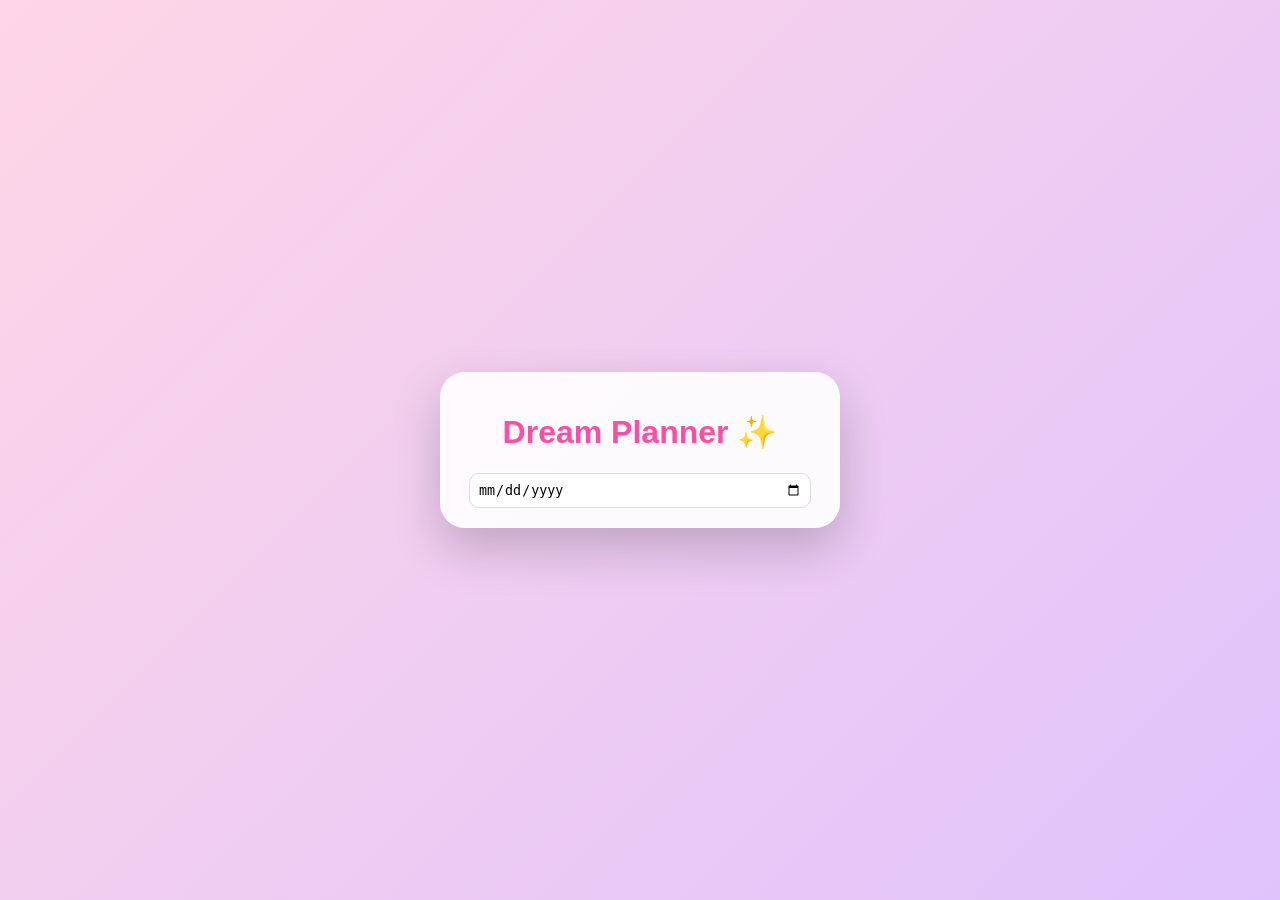
<file: index.html>
<!DOCTYPE html>
<html lang="es">
<head>
<meta charset="UTF-8">
<meta name="viewport" content="width=device-width, initial-scale=1.0">
<title>Dream Planner ✨</title>

<link rel="stylesheet" href="styles.css">
</head>

<body>

<div class="app">
  <h1>Dream Planner ✨</h1>

  <div class="calendar">
    <input type="date" id="datePicker" onchange="changeDay()">
  </div>

  <div id="dayContainer"></div>
</div>

<script src="script.js"></script>
</body>
</html>
</file>
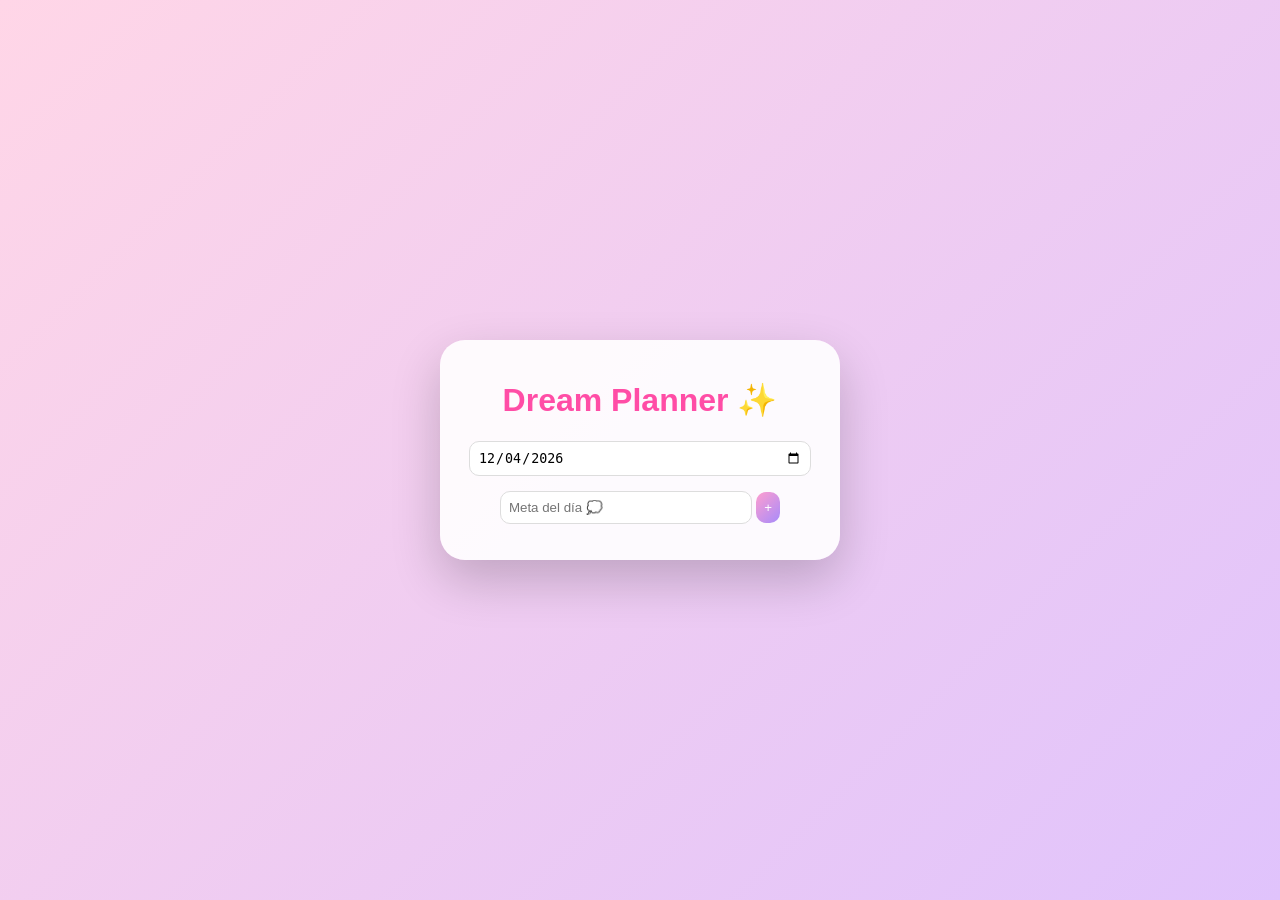
<file: mini_app_web_lista_de_tareas_interactiva (2).html>
<!DOCTYPE html>
<html lang="es">
<head>
<meta charset="UTF-8">
<meta name="viewport" content="width=device-width, initial-scale=1.0">
<title>Dream Planner ✨</title>

<style>
:root{
  --pink:#ff9ecf;
  --purple:#a78bfa;
}

body{
  margin:0;
  font-family:'Segoe UI', sans-serif;
  background:linear-gradient(135deg,#ffd6e7,#e0c3fc);
  display:flex;
  justify-content:center;
  align-items:center;
  min-height:100vh;
}

.app{
  width:360px;
  background:rgba(255,255,255,0.9);
  border-radius:25px;
  padding:20px;
  box-shadow:0 20px 50px rgba(0,0,0,0.2);
  text-align:center;
}

h1{
  color:#ff4da6;
}

.calendar input{
  width:90%;
  padding:8px;
  border-radius:10px;
  border:1px solid #ddd;
}

.day-block{
  margin-top:15px;
}

input{
  width:65%;
  padding:8px;
  border-radius:10px;
  border:1px solid #ddd;
}

button{
  padding:8px;
  border:none;
  border-radius:10px;
  background:linear-gradient(135deg,var(--pink),var(--purple));
  color:white;
  cursor:pointer;
}

ul{
  list-style:none;
  padding:0;
}

li{
  background:#ffe4f0;
  margin-top:8px;
  padding:10px;
  border-radius:12px;
  display:flex;
  justify-content:space-between;
  align-items:center;
  cursor:pointer;
  transition:0.3s;
}

li:hover{
  transform:scale(1.03);
}

.completed{
  text-decoration:line-through;
  background:#d8b4fe;
}

/* ✨ ANIMACIÓN AL COMPLETAR */
.pop{
  animation:pop 0.4s ease;
}

@keyframes pop{
  0%{transform:scale(1);} 
  50%{transform:scale(1.2);} 
  100%{transform:scale(1);} 
}

/* 💖 corazones flotando */
.heart{
  position:fixed;
  font-size:20px;
  animation:floatUp 1s ease forwards;
}

@keyframes floatUp{
  0%{opacity:1; transform:translateY(0);} 
  100%{opacity:0; transform:translateY(-80px);} 
}

</style>
</head>

<body>

<div class="app">
  <h1>Dream Planner ✨</h1>

  <div class="calendar">
    <input type="date" id="datePicker" onchange="changeDay()">
  </div>

  <div id="dayContainer"></div>
</div>

<script>
let selectedDate = localStorage.getItem('selectedDate') || new Date().toISOString().split('T')[0];
let data = JSON.parse(localStorage.getItem('calendarTasks')) || {};

function save(){
  localStorage.setItem('calendarTasks', JSON.stringify(data));
  localStorage.setItem('selectedDate', selectedDate);
}

function getEmoji(text){
  text = text.toLowerCase();
  if(text.includes('amor') || text.includes('autoestima')) return '💖';
  if(text.includes('gym') || text.includes('ejercicio')) return '🏋️‍♀️';
  if(text.includes('música')) return '🎵';
  if(text.includes('comida') || text.includes('rico')) return '🍔';
  return '✨';
}

function changeDay(){
  selectedDate = document.getElementById('datePicker').value;
  save();
  render();
}

function addTask(){
  const input = document.getElementById('input');
  if(input.value.trim()==='') return;

  if(!data[selectedDate]) data[selectedDate] = [];

  data[selectedDate].push({text:input.value, done:false, emoji:getEmoji(input.value)});
  input.value='';
  save();
  render();
}

function toggle(i, element){
  data[selectedDate][i].done = !data[selectedDate][i].done;

  // animación
  element.classList.add('pop');
  createHearts(element);

  setTimeout(()=>element.classList.remove('pop'),400);

  save();
  render();
}

function createHearts(el){
  for(let i=0;i<3;i++){
    const heart = document.createElement('div');
    heart.className='heart';
    heart.textContent='💖';

    const rect = el.getBoundingClientRect();
    heart.style.left = rect.left + Math.random()*50 + 'px';
    heart.style.top = rect.top + 'px';

    document.body.appendChild(heart);

    setTimeout(()=>heart.remove(),1000);
  }
}

function remove(i){
  data[selectedDate].splice(i,1);
  save();
  render();
}

function render(){
  document.getElementById('datePicker').value = selectedDate;

  const container = document.getElementById('dayContainer');
  container.innerHTML='';

  const block = document.createElement('div');
  block.className='day-block';

  block.innerHTML = `
    <input id="input" placeholder="Meta del día 💭">
    <button onclick="addTask()">+</button>
    <ul id="list"></ul>
  `;

  container.appendChild(block);

  const list = block.querySelector('#list');
  const tasks = data[selectedDate] || [];

  tasks.forEach((t,i)=>{
    const li = document.createElement('li');
    li.className = t.done ? 'completed':'';

    li.innerHTML = `${t.emoji} ${t.text} <span style="color:#ff4da6" onclick="event.stopPropagation();remove(${i})">✖</span>`;

    li.onclick = ()=>toggle(i, li);
    list.appendChild(li);
  });
}

render();
</script>

</body>
</html>
</file>
<file: styles.css>
:root{
  --pink:#ff9ecf;
  --purple:#a78bfa;
}

body{
  margin:0;
  font-family:'Segoe UI', sans-serif;
  background:linear-gradient(135deg,#ffd6e7,#e0c3fc);
  display:flex;
  justify-content:center;
  align-items:center;
  min-height:100vh;
}

.app{
  width:360px;
  background:rgba(255,255,255,0.9);
  border-radius:25px;
  padding:20px;
  box-shadow:0 20px 50px rgba(0,0,0,0.2);
  text-align:center;
}

h1{
  color:#ff4da6;
}

.calendar input{
  width:90%;
  padding:8px;
  border-radius:10px;
  border:1px solid #ddd;
}

.day-block{
  margin-top:15px;
}

input{
  width:65%;
  padding:8px;
  border-radius:10px;
  border:1px solid #ddd;
}

button{
  padding:8px;
  border:none;
  border-radius:10px;
  background:linear-gradient(135deg,var(--pink),var(--purple));
  color:white;
  cursor:pointer;
}

ul{
  list-style:none;
  padding:0;
}

li{
  background:#ffe4f0;
  margin-top:8px;
  padding:10px;
  border-radius:12px;
  display:flex;
  justify-content:space-between;
  align-items:center;
  cursor:pointer;
  transition:0.3s;
}

li:hover{
  transform:scale(1.03);
}

.completed{
  text-decoration:line-through;
  background:#d8b4fe;
}

.pop{
  animation:pop 0.4s ease;
}

@keyframes pop{
  0%{transform:scale(1);} 
  50%{transform:scale(1.2);} 
  100%{transform:scale(1);} 
}

.heart{
  position:fixed;
  font-size:20px;
  animation:floatUp 1s ease forwards;
}

@keyframes floatUp{
  0%{opacity:1; transform:translateY(0);} 
  100%{opacity:0; transform:translateY(-80px);} 
}
</file>
